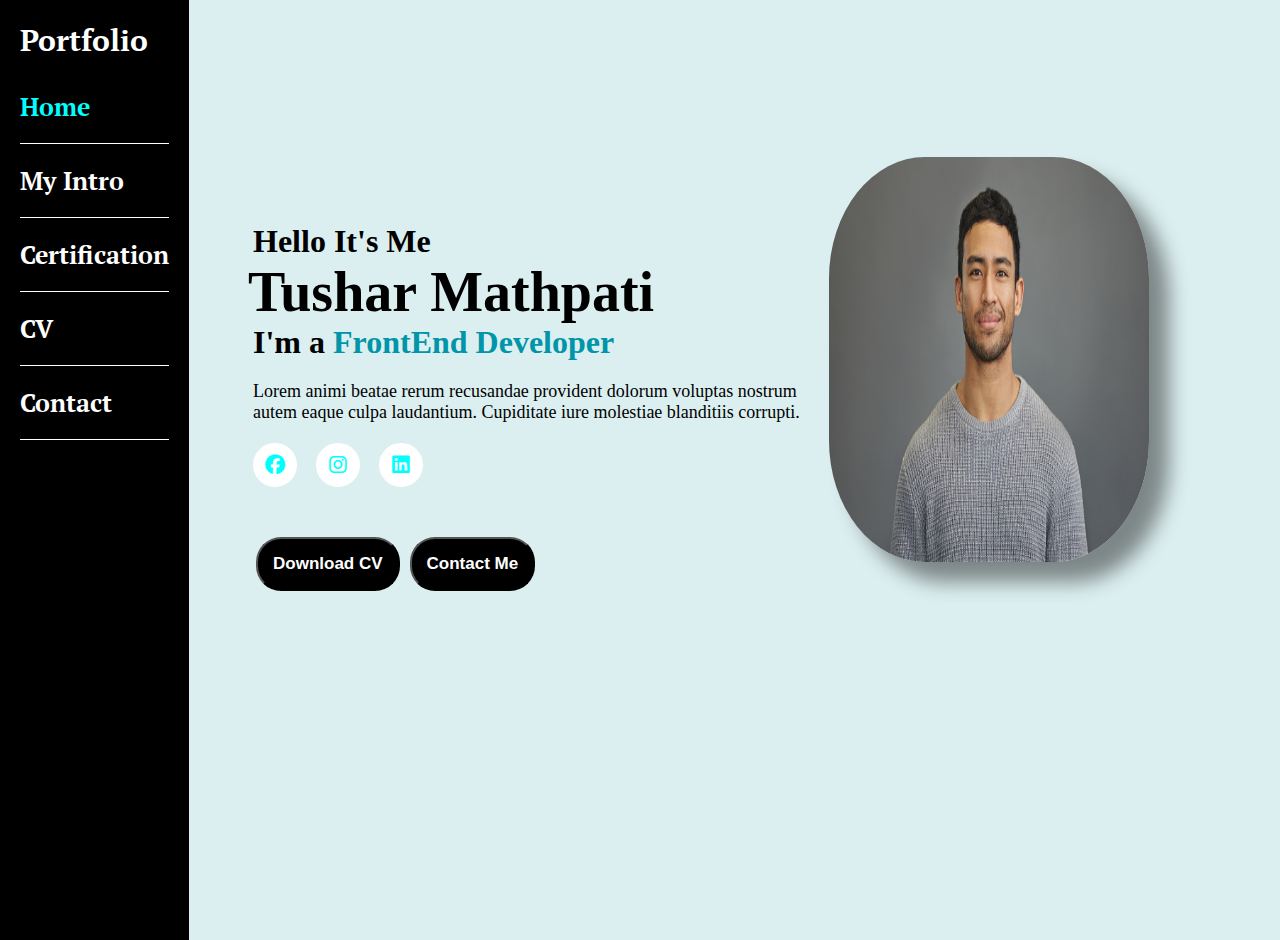
<file: index.html>
<!DOCTYPE html>
<html lang="en">
<head>
    <title>Tushar Mathpati-Portfolio Website</title>
    <link rel="stylesheet" href="style.css">
    <link rel="stylesheet" href="https://cdnjs.cloudflare.com/ajax/libs/font-awesome/4.7.0/css/font-awesome.min.css">
    <link rel="stylesheet" href="https://cdnjs.cloudflare.com/ajax/libs/font-awesome/6.3.0/css/all.min.css">

</head>
<body>
    <div class="container">
    <div class="sidebar">
      <nav>
        <ul>
            <p>Portfolio</p>
            <li><a href="index.html" class="active">Home</a></li>
            <li><a href="intro.html">My Intro</a></li>
            <li><a href="Certification.html">Certification</a></li>
            <li><a href="cv.html">CV</a></li>
            <li><a href="contact.html">Contact</a></li>
        </ul>
     </nav>
    </div>
    <div class="main">  
        <div class="infocontainer">
         <div class="devInfo">
           <h3>Hello It's Me</h3>
            <h1>Tushar Mathpati</h1>
            <h3> I'm a <span>FrontEnd Developer</span></h3>
            <p>Lorem animi beatae rerum recusandae provident dolorum 
                voluptas nostrum autem eaque culpa laudantium. Cupiditate iure molestiae blanditiis corrupti.</p>
             <div class="social-media">
                    <a href="https://www.facebook.com/tushar.mathpati.372?mibextid=ZbWKwL"><i class="fa-brands fa-facebook" id="icon1"></i></a>
                    <a href="https://www.instagram.com/invites/contact/?i=1unjlks2uhurf&utm_content=5zms4kf"><i class="fa-brands fa-instagram" id="icon2"></i></a>
                    <a href="https://www.linkedin.com/in/tushar-mathpati-b88aa322a"><i class="fa-brands fa-linkedin" id="icon3"></i></a>
             </div>
            <div class="buttons">
                <a href="cv.txt" target="_blank">
                <button class="btn">Download CV</button></a>
                <a href="contact.html">
                <button class="btn">Contact Me</button></a>
             </div>
         </div>
            <div class="devPic"><img src="man.jpg" alt="Dev picture"></div>
        </div>
    </div>
    </div>
</body>
</html
</file>
<file: style.css>
@import url('https://fonts.googleapis.com/css2?family=PT+Serif&display=swap');
@import url('https://fonts.googleapis.com/css2?family=PT+Serif&display=swap');


*{
    margin: 0;
    padding: 0;
}

body{
  background-color: rgb(220, 239, 240);
}
.sidebar{
    background-color:black;
    left: 0px;
    height: 100vh;
    font-family: 'PT Serif', serif;
  
}
.sidebar{
    padding: 20px;
}
.main{
    /*background-color:cyan;*/
    width: 80vw;
}
.container{
    display:flex
}

.sidebar nav li{
    list-style: none;  
    border-bottom: 1px solid white;
    padding: 20px 0px;
}

.sidebar nav p{
    font-weight: 800;
    font-size: 30px;
    color: white;
    padding-bottom: 10px;
    cursor: default;
}

.sidebar nav li a{
    text-decoration: none;
    color:white;
    font-size: 25px;
    font-weight: 600;
    display: block;

}

.sidebar  a:hover,
.sidebar a.active{
    color: cyan;
}


.infocontainer{
    /*background-color: rgb(217, 100, 131);*/
    height: 70vh;
    width: 70vw;
    margin: 147px auto;
   display: flex;
   justify-content: space-around;
}

.devPic img{
    margin-top: 10px;
    height: 45vh;
    width: 25vw;
    border-radius:30%;
    box-shadow: 20px 20px 20px rgb(125, 135, 135);
}

.devInfo{
    display: flex;
    justify-content: center;
    flex-direction: column;
    margin-bottom: 110px
}
   
.devInfo h3{
  font-size: 32px;
   font-weight: 700;
}
.devInfo h3 span{
    color:rgb(0, 149, 169);
}
.devInfo h1{
    font-size: 56px;
    font-weight:700;
    margin-left: -5px;
}
.devInfo p{
    margin-top: 20px;
    font-size: 18px;
    margin-bottom: 20px;
}
.buttons{
    margin-top:50px;
   
}
.social-media a{
   display: inline-flex;
   justify-content: center;
   align-items: center;
   width:40px;
   height: 40px;
   background:white;
   border: 2px solid white;
   border-radius: 50%;
   font-size: 20px;
   color: cyan;
   text-decoration: none;
   margin: 0 15px 0 0;
}

.social-media a:hover{
    background-color: cyan;
    color: white;
    border:cyan;
    box-shadow: 0 0 20px cyan;
}

.btn{
    background-color: black;
    padding:15px;
    border-radius: 25px;
    color: white;
    font-weight: bold;
    font-size: 17px;
     margin: 0 3px;
    cursor: pointer; 
}

.btn1{
    background-color: black;
    padding:15px;
    margin-right: 20px;
    margin-top: -800px;
    border-radius: 25px;
    color: white;
    font-weight: bold;
    font-size: 17px;
    cursor: pointer; 
}

.btn-sm{
    background-color: black;
    padding:10px;
    border-radius: 25px;
    color: white;
    font-weight: bold;
    font-size: 16px;
     margin-left: -10px;
    cursor: pointer; 
}

.btn:hover{
    background-color:cyan;
    box-shadow: 0 0 20px cyan;
    color:black;
}

.btn1:hover{
    background-color:cyan;
    box-shadow: 0 0 20px cyan;
    color:black;
}

.btn-sm:hover{
    background-color:cyan;
    box-shadow: 0 0 20px cyan;
    color:black;
}

.contactform{
    margin-top: -55px;
    padding-left: 50px;
    padding-top:100px;
    font-family: 'PT Serif', serif;
}

.contactform h1{
    font-family: 'Roboto Condensed', sans-serif;
    text-align: center;
    margin-left: -400px;
}

.contactform form div{
    padding: 7px 0px;
    display: flex;
    flex-direction: column;
}

.form-text{
    font-size: 12px;
    color: rgb(11, 120, 118);
    margin: 0 5px;
}

.form-control{
    width: 15vw;
    border-radius: 7px;
}

.form-check-input{
    margin-left: -965px;
}

.Info{
    height: 30vh;
    width: 70vw;
    margin-left: 50px;
    margin-top: 60px;
  
}

.myinfo{
    font-size: larger
}

.languages{
    height: 40vh;
    width: 70vw;
    margin-left: 2px;
    margin-top: 50px;;
}

.bar{
   background-color: rgb(37, 229, 229);
   color: black;
   margin-bottom: -800px;
}

.statement{
    font-size:25px;
    margin-top: 30px;
    margin-left: 30px;
    font-weight: bold;
}

.buttons1{
    margin-top: 10px;
    margin-left: 30px;
}

.heading{
    font-weight: 500;
}
</file>
